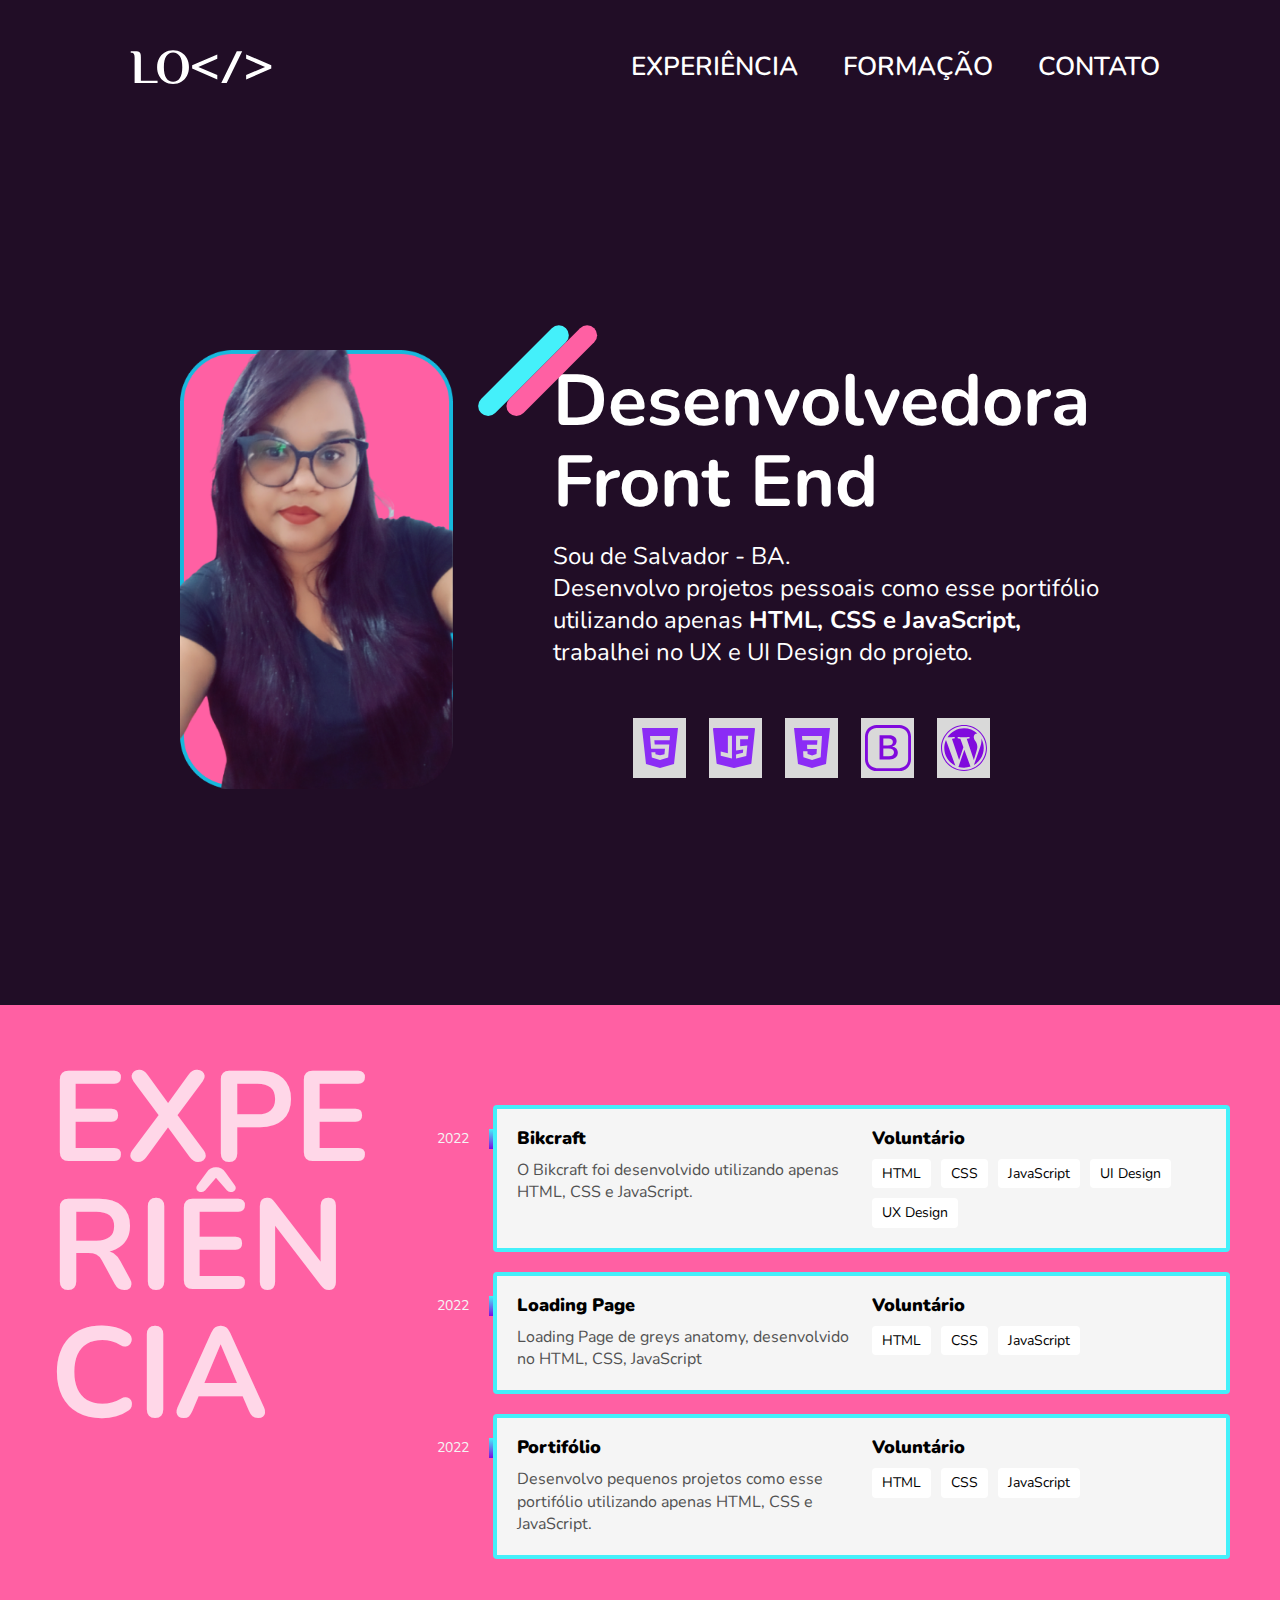
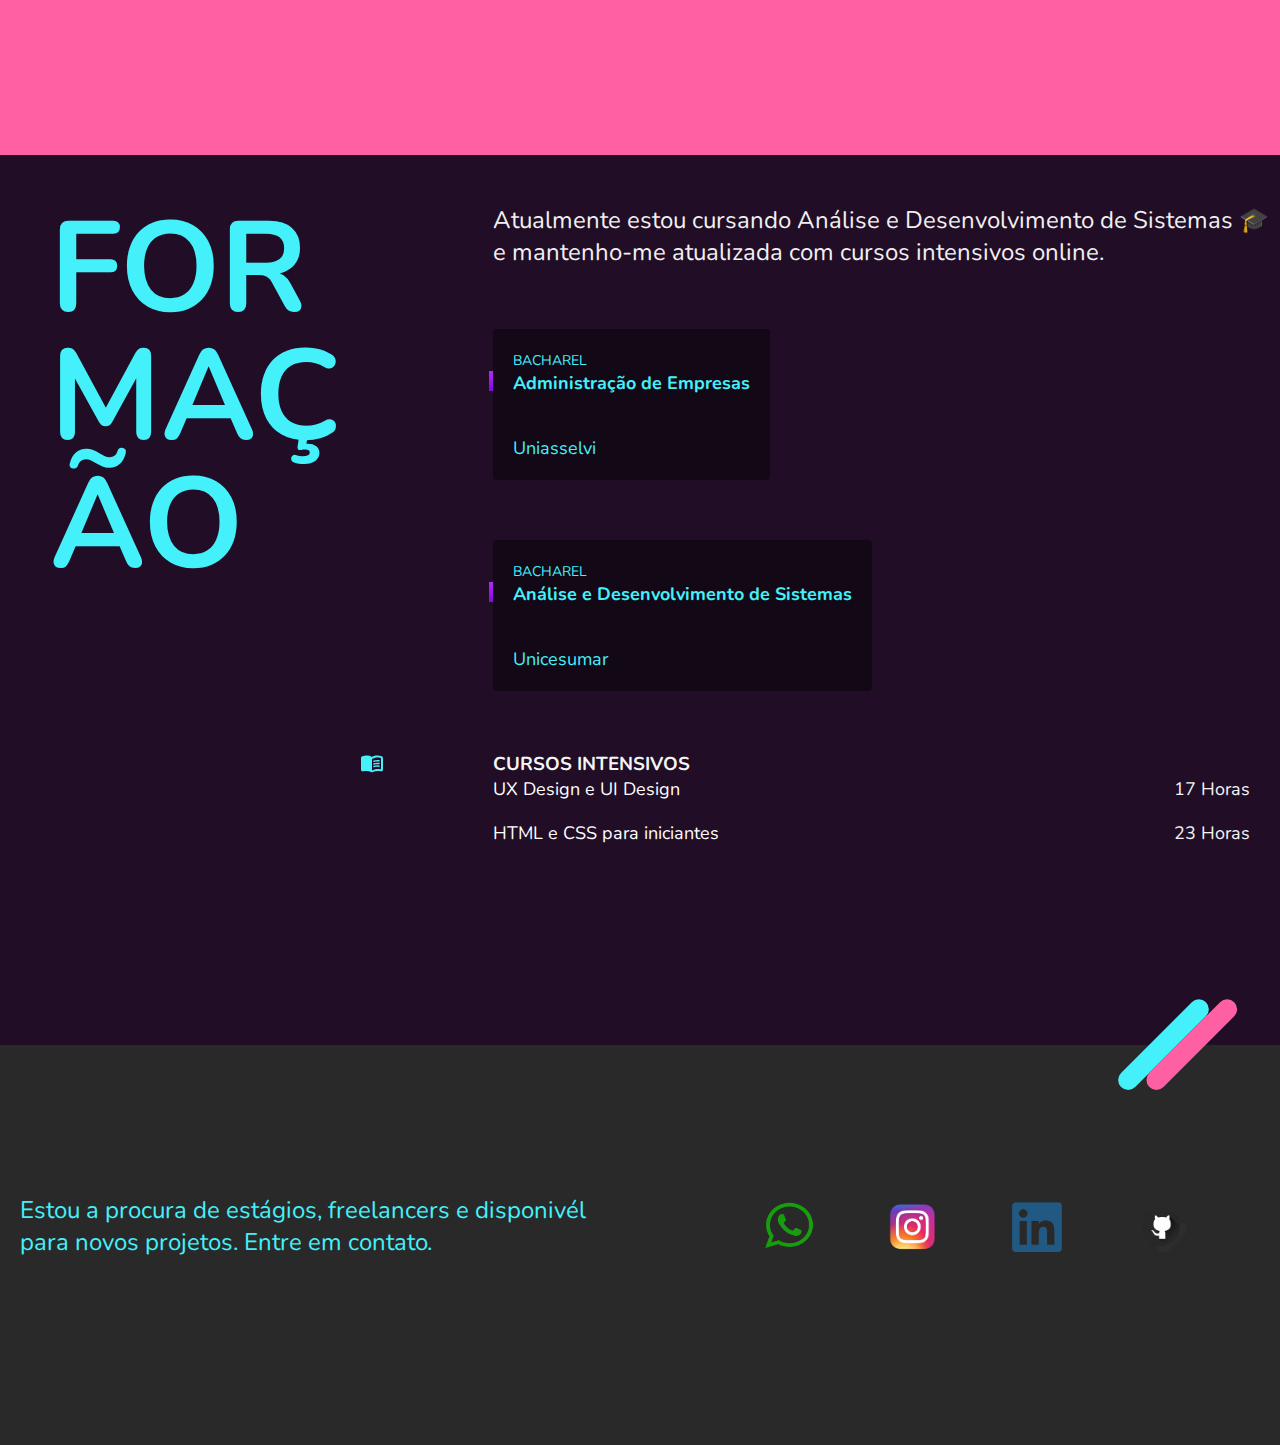
<file: index.html>
<!DOCTYPE html>
<html lang="pt-BR">
  <head>
    <meta charset="UTF-8" />
    <meta http-equiv="X-UA-Compatible" content="IE=edge" />
    <meta name="viewport" content="width=device-width, initial-scale=1.0" />
    <meta name="description" content="Desenvolvedora frontend localizado em Salvador-BA">
    <title>Portifólio</title>
    <link rel="stylesheet" href="/css/all.css" /><link rel="shortcut icon" href="/images/favicon.svg" type="image/svg+xml">
    <link rel="preconnect" href="https://fonts.googleapis.com">
    <link rel="preconnect" href="https://fonts.gstatic.com" crossorigin>
    <link href="https://fonts.googleapis.com/css2?family=Nunito:wght@400;700&display=swap" rel="stylesheet">
  </head>

  <body>
    <!-- Menu -->
    <header class="header">
      <img class="logo" src="/images/logo.svg" alt="lo" width="142px" height="90px" />
      <nav>
        <button class="btn">menu</button>
        <ul class="header-menu">
          <li><a href="#experiência">Experiência</a></li>
          <li><a href="#formação">Formação</a></li>
          <li><a href="#contato">Contato</a></li>
        </ul>
      </nav>
    </header>
    <!-- INtrodução -->
    <main class="introducao">
      <img src="/images/perfil.png" alt=""  width="500px" height="500"/>
      <div>
        <h1 class="text-color1">
          Desenvolvedora<br />
          Front End
        </h1>
        <p class="text-color">
          Sou de Salvador - BA.<br />
          Desenvolvo projetos pessoais como esse portifólio utilizando apenas
          <b>HTML, CSS e JavaScript,</b> trabalhei no UX e UI Design do projeto.
        </p>
        <img class="linguagens" src="/images/linguagens.svg" alt="" width="357px" height="60px" />
      </div>
    </main>
    <!-- Experiencia -->
    <section class="experiencia" id="experiência" aria-label="experiência">
      <h2 class="subtitulo">EXPERIÊNCIA</h2>
      <div class="empresa-pai">
        <div class="empresa">
          <span class="empresa-ano">2022</span>
          <h3 class="empresa-titulo">Bikcraft</h3>
          <span class="empresa-titulo">Voluntário</span>
          <p class="empresa-texto">
            O Bikcraft foi desenvolvido utilizando apenas HTML, CSS e
            JavaScript.
          </p>
          <ul class="empresa-habilidade">
            <li>HTML</li>
            <li>CSS</li>
            <li>JavaScript</li>
            <li>UI Design</li>
            <li>UX Design</li>
          </ul>
        </div>

        <div class="empresa">
          <span class="empresa-ano">2022</span>
          <h3 class="empresa-titulo">Loading Page</h3>
          <span class="empresa-titulo">Voluntário</span>
          <p class="empresa-texto">
            Loading Page de greys anatomy, desenvolvido no HTML, CSS, JavaScript
          </p>
          <ul class="empresa-habilidade">
            <li>HTML</li>
            <li>CSS</li>
            <li>JavaScript</li>
          </ul>
        </div>

        <div class="empresa">
          <span class="empresa-ano">2022</span>
          <h3 class="empresa-titulo">Portifólio</h3>
          <span class="empresa-titulo">Voluntário</span>
          <p class="empresa-texto">
            Desenvolvo pequenos projetos como esse portifólio utilizando apenas
            HTML, CSS e JavaScript.
          </p>
          <ul class="empresa-habilidade">
            <li>HTML</li>
            <li>CSS</li>
            <li>JavaScript</li>
          </ul>
        </div>
      </div>
    </section>
    <!-- Formação -->
    <section class="formacao" id="formação" aria-label="formação">
      <div class="formacao-container">
        <h2 class="subtitulo-faculdade">FORMAÇÃO</h2>
      </div>
      <div class="formacao-pai">
        <p class="formacao-texto">
          Atualmente estou cursando Análise e Desenvolvimento de Sistemas 🎓 e
          mantenho-me atualizada com cursos intensivos online.
        </p>
       
          <ul class="faculdade-lista">
            <li class="faculdade">
              <span class="faculdade-titulo">Bacharel</span>
              <h3 class="faculdade-curso">Administração de Empresas</h3>
              <span class="faculdade-instituicao">Uniasselvi</span>
            </li>
          </ul>
          <ul class="faculdade-lista">
            <li class="faculdade">
              <span class="faculdade-titulo">Bacharel</span>
              <h3 class="faculdade-curso">
                Análise e Desenvolvimento de Sistemas
              </h3>
              <span class="faculdade-instituicao">Unicesumar</span>
            </li>
          </ul>
        
        <div class="formacao-extra">
          <div class="cursos">
            <h3>Cursos Intensivos</h3>
            <ul>
              <li>UX Design e UI Design <span>17 Horas</span></li>
              <li>HTML e CSS para iniciantes <span>23 Horas</span></li>
            </ul>
          </div>
        </div>
      </div>
    </section>
    <!-- Contatos -->
    <footer class="footer" id="contato">
      <div class="footer-container">
        <p class="footer-texto">Estou a procura de estágios, freelancers e disponivél para novos projetos.
          Entre em contato.
        </p>
        <ul class="footer-contato">
          <li>
          <a href="https://web.whatsapp.com/send?phone=5571999351050" target="_blank"> <img class="imagens" src="/images/whatsapp.png" alt=""></a></li>
          <li><a href="https://www.instagram.com/code.leiah/" target="_blank" > <img class="imagens" src="/images/instagram.png" alt=""></a></li>
          <li><a href="https://www.linkedin.com/in/leiaoliveira1/" target="_blank "> <img class="imagens" src="/images/linkedin.png" alt=""></a></li>
          <li><a href="https://github.com/Leiah133" target="_blank "> <img class="imagens" src="/images/github.png" alt=""></a></li>

      </ul>
      
      </div>
    </footer>
  </body>
</html>
</file>
<file: css/all.css>
@import url(/css/reset.css);
@import url(/css/header.css);
@import url(/css/introducao.css);
@import url(/css/experiencia.css);
@import url(/css/formacao.css);
@import url(/css/footer.css);
</file>
